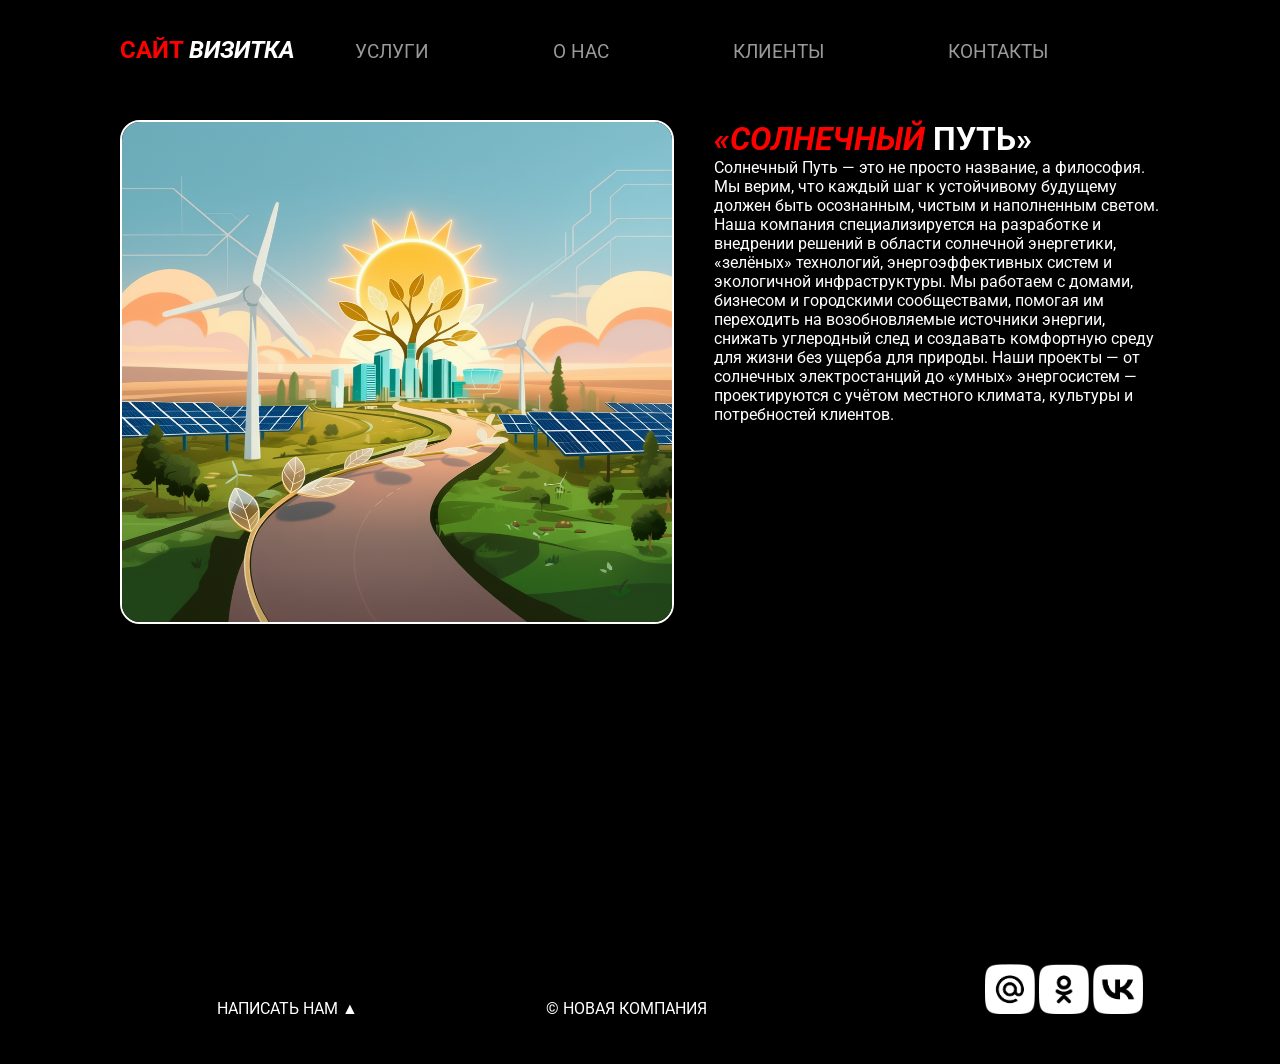
<file: index.html>
<!DOCTYPE html>
<html lang="ru">
<head>
    <meta charset="UTF-8">
    <meta name="viewport" content="width=device-width, initial-scale=1.0">
    <link href="https://fonts.googleapis.com/css2?family=Roboto:ital,wght@0,100..900;1,100..900&display=swap" rel="stylesheet">
    <link rel="stylesheet" href="css/style.css">
    <title>Сайт визитка</title>
</head>
<body>
    <div class="wrapper">
        <header class="clearfix">
            <a id="logo" href="index.html"><span class="red">Сайт</span> <i>визитка</i></a>
        <nav id="mainnav">            
            <ul>
                <li><a href="uslugi.html">Услуги</a></li>
                <li><a href="onas.html">О нас</a></li>
                <li><a href="klienti.html">Клиенты</a></li>
                <li><a href="kontakti.html">Контакты</a></li>
            </ul>
        </nav>
        </header>
        <main>
            <img class="main_img-float" src="img/1761023981.png" alt="Фото города">
            <h1><span class="red"><i>«Солнечный</i></span> путь»</h1>
            <p>Солнечный Путь — это не просто название, а философия. Мы верим, что каждый шаг к устойчивому будущему должен быть осознанным, чистым и наполненным светом. Наша компания специализируется на разработке и внедрении решений в области солнечной энергетики, «зелёных» технологий, энергоэффективных систем и экологичной инфраструктуры. 
            Мы работаем с домами, бизнесом и городскими сообществами, помогая им переходить на возобновляемые источники энергии, снижать углеродный след и создавать комфортную среду для жизни без ущерба для природы. Наши проекты — от солнечных электростанций до «умных» энергосистем — проектируются с учётом местного климата, культуры и потребностей клиентов.</p>
        </main>
    </div>
    <footer>
    <footer class="index_footer">
        <p class="footer_block"><a id="napn" href="obsvaz.html">Написать нам &#9650;</a></p>
        <p class="footer_block">&copy; Новая компания</p>
        <div class="footer_icons">
            <a target="_blank" href="https://mail.ru/?autologin=no"><img class="footer_img" src="img/mailru.png" alt="Иконка mail.ru"></a>
            <a target="_blank" href="https://m.ok.ru/"><img class="footer_img" src="img/ok.png" alt="Иконка ok"></a>
            <a target="_blank" href="https://vk.com/"><img class="footer_img" src="img/vk.png" alt="Иконка vk"></a>
        </div>
    </footer>
</body>
</html>
</file>
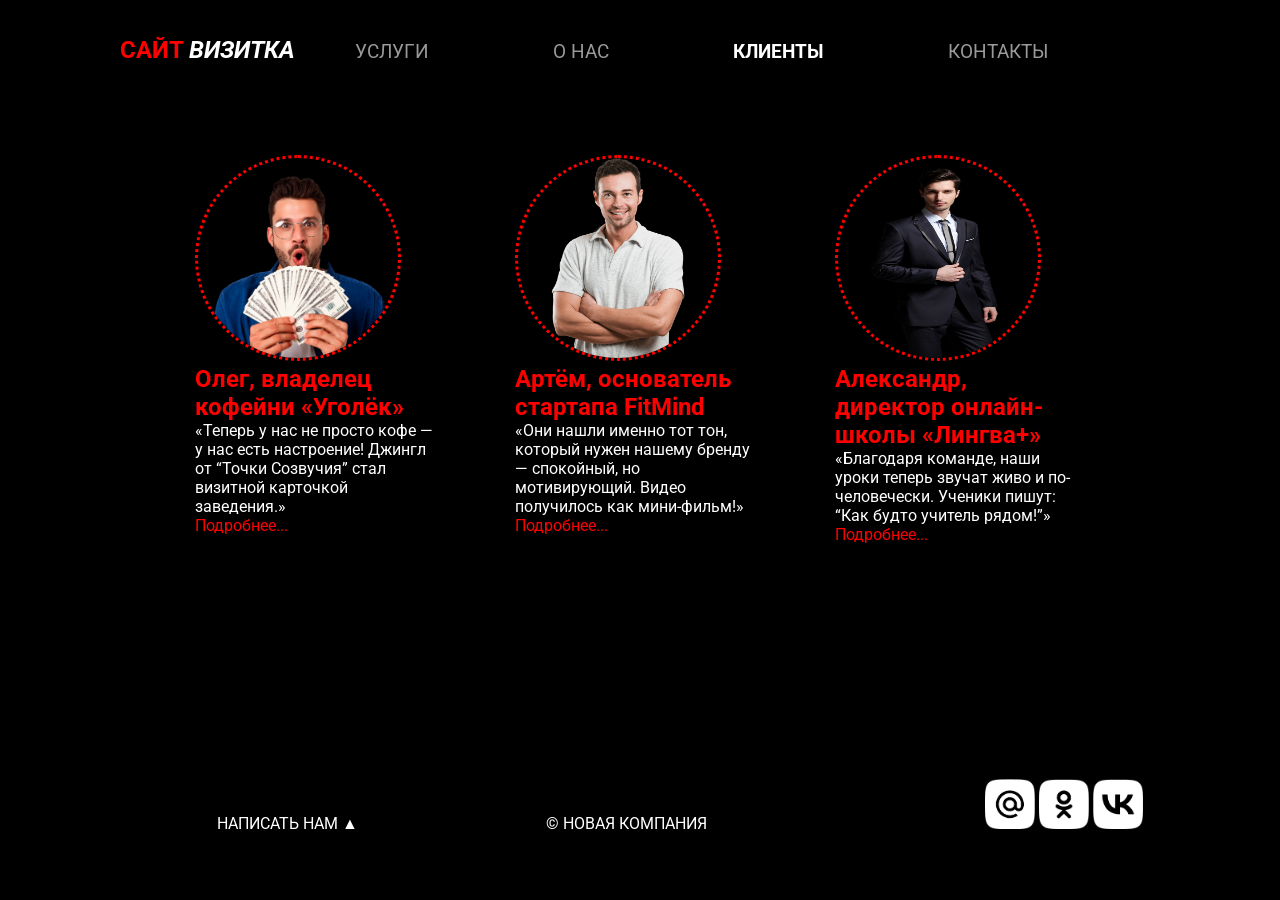
<file: klienti.html>
<!DOCTYPE html>
<html lang="ru">
<head>
    <meta charset="UTF-8">
    <meta name="viewport" content="width=device-width, initial-scale=1.0">
    <link href="https://fonts.googleapis.com/css2?family=Roboto:ital,wght@0,100..900;1,100..900&display=swap" rel="stylesheet">
    <link rel="stylesheet" href="css/style.css">
    <title>Отзывы</title>
</head>
<body>
     <div class="wrapper">
        <header>
            <a id="logo" href="index.html"><span class="red">Сайт</span> <i>визитка</i></a>
            <nav id="mainnav">            
                <ul>
                    <li><a href="uslugi.html">Услуги</a></li>
                    <li><a href="onas.html">О нас</a></li>
                    <li class="active"><a href="klienti.html">Клиенты</a></li>
                    <li><a href="kontakti.html">Контакты</a></li>
                </ul>
            </nav>
        </header>
        <main>
            <section class="services clearfix">
            <article class="services_item">
                <img class="services_img k1" src="img/chelovek-s-dengami.png" alt="">
                <h2 class="red">Олег, владелец кофейни «Уголёк»</h2>
                <p>«Теперь у нас не просто кофе — у нас есть настроение! Джингл от “Точки Созвучия” стал визитной карточкой заведения.»</p>
                <p><a class="red" href="">Подробнее...</a></p>
            </article>
            <article class="services_item"><img class="services_img k2" src="img/free-png.ru-599.png" alt=""><h2 class="red">Артём, основатель стартапа FitMind</h2>
                <p>«Они нашли именно тот тон, который нужен нашему бренду — спокойный, но мотивирующий. Видео получилось как мини-фильм!»</p>
                <p><a class="red" href="">Подробнее...</a></p>
            </article>
            <article class="services_item"><img class="services_img k3" src="img/1670959059_grizly-club-p-chelovek-v-kostyume-png-1.png" alt=""><h2 class="red">Александр, директор онлайн-школы «Лингва+»</h2>
                <p>«Благодаря команде, наши уроки теперь звучат живо и по-человечески. Ученики пишут: “Как будто учитель рядом!”»</p>
                <p><a class="red" href="">Подробнее...</a></p>
            </article>
           </section>
        </main>
    </div>
    <footer>
        <p class="footer_block"><a id="napn" href="obsvaz.html">Написать нам &#9650;</a></p>
        <p class="footer_block">&copy; Новая компания</p>
        <div class="footer_icons">
            <a target="_blank" href="https://mail.ru/?autologin=no"><img class="footer_img" src="img/mailru.png" alt="Иконка mail.ru"></a>
            <a target="_blank" href="https://m.ok.ru/"><img class="footer_img" src="img/ok.png" alt="Иконка ok"></a>
            <a target="_blank" href="https://vk.com/"><img class="footer_img" src="img/vk.png" alt="Иконка vk"></a>
        </div>
    </footer>
</body>
</html>
</file>
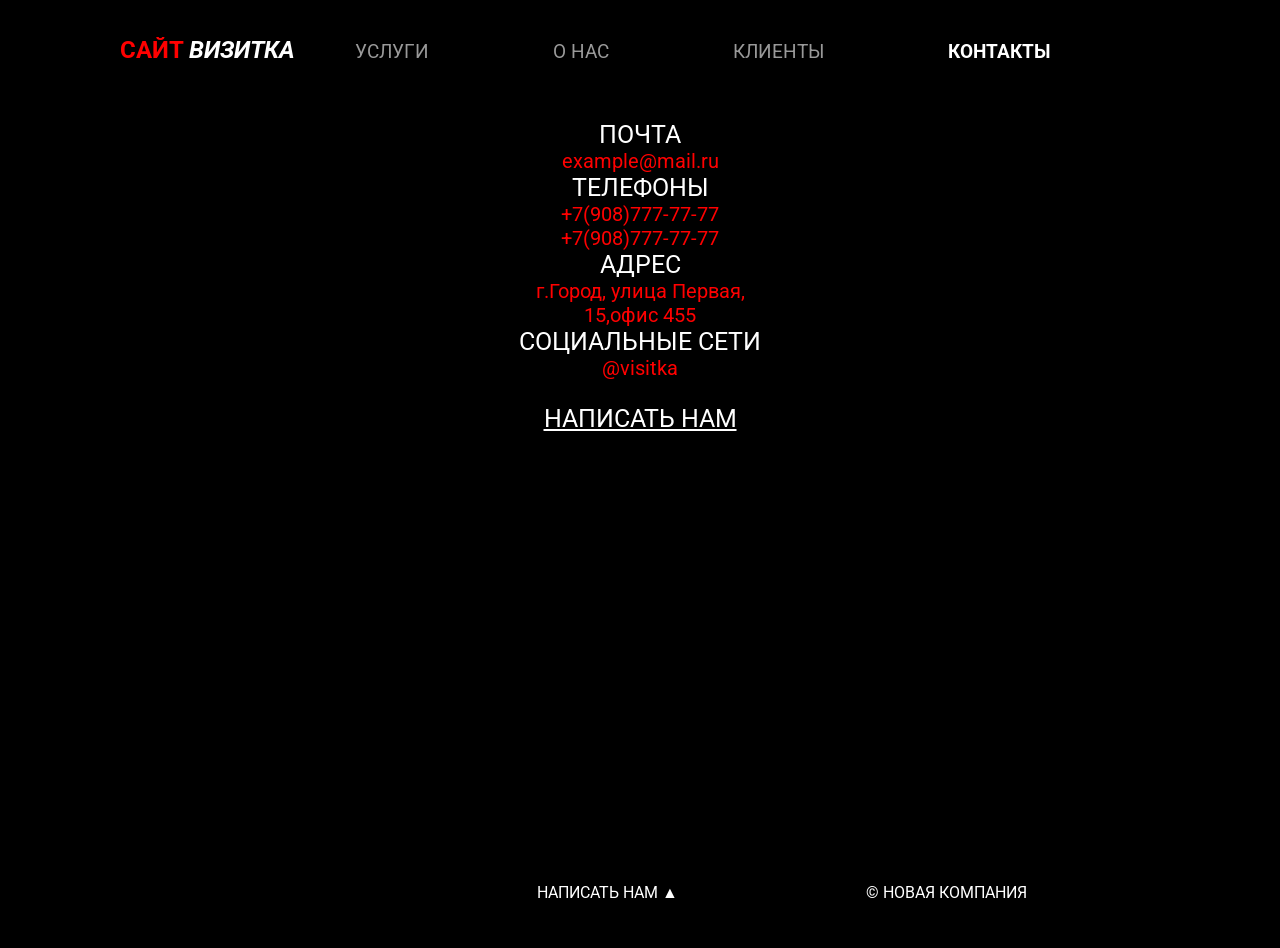
<file: kontakti.html>
<!DOCTYPE html>
<html lang="ru">
<head>
    <meta charset="UTF-8">
    <meta name="viewport" content="width=device-width, initial-scale=1.0">
    <link href="https://fonts.googleapis.com/css2?family=Roboto:ital,wght@0,100..900;1,100..900&display=swap" rel="stylesheet">
    <link rel="stylesheet" href="css/style.css">
    <title>Контакты</title>
</head>
<body>
        <header>
            <a id="logo" href="index.html"><span class="red">Сайт</span> <i>визитка</i></a>
            <nav id="mainnav">            
                <ul>
                    <li><a href="uslugi.html">Услуги</a></li>
                    <li><a href="onas.html">О нас</a></li>
                    <li><a href="klienti.html">Клиенты</a></li>
                    <li class="active"><a href="kontakti.html">Контакты</a></li>
                </ul>
            </nav>
        </header>
        <main class="m-kon">
            <h2>Почта</h2>
            <p class="red">example@mail.ru</p>
            <h2>Телефоны</h2>
            <p class="red">+7(908)777-77-77</p>
            <p class="red">+7(908)777-77-77</p>
            <h2>Адрес</h2>
            <p class="red">г.Город, улица Первая, 15,офис 455</p>
            <h2>Социальные сети</h2>
            <p class="red">@visitka</p>
            <br>
            <h2><a class="h-con" href="">Написать нам</a></h2>
        </main>
    <footer class="kontakti_footer">
        <p class="footer_block"><a id="napn" href="obsvaz.html">Написать нам &#9650;</a></p>
        <p class="footer_block">&copy; Новая компания</p>
        <div class="footer_icons">
            <a target="_blank" href="https://mail.ru/?autologin=no"><img class="footer_img" src="img/mailru.png" alt="Иконка mail.ru"></a>
            <a target="_blank" href="https://m.ok.ru/"><img class="footer_img" src="img/ok.png" alt="Иконка ok"></a>
            <a target="_blank" href="https://vk.com/"><img class="footer_img" src="img/vk.png" alt="Иконка vk"></a>
        </div>
    </footer>
</body>
</html>
</file>
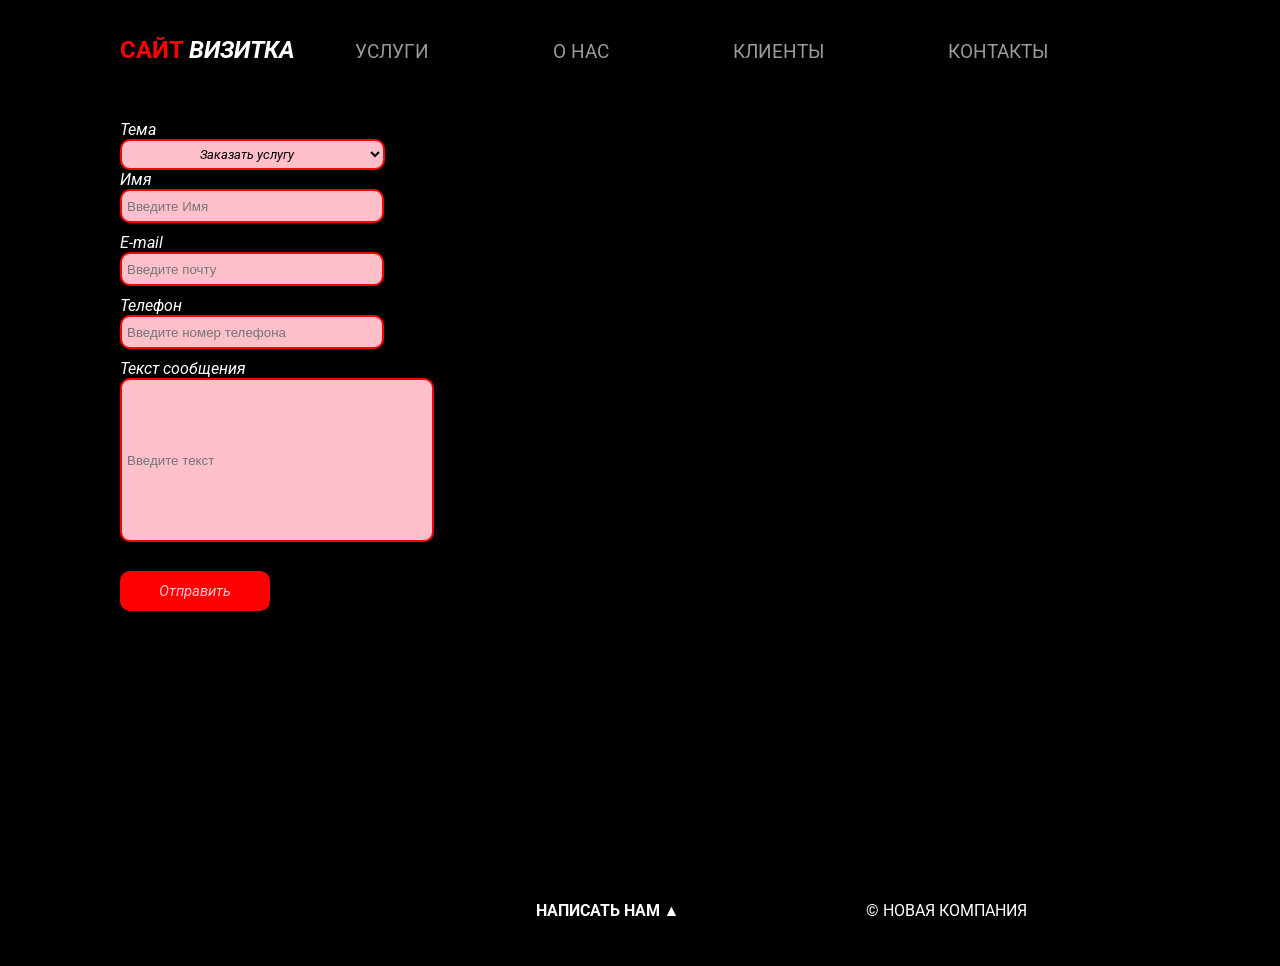
<file: obsvaz.html>
<!DOCTYPE html>
<html lang="ru">
<head>
    <meta charset="UTF-8">
    <meta name="viewport" content="width=device-width, initial-scale=1.0">
    <link href="https://fonts.googleapis.com/css2?family=Roboto:ital,wght@0,100..900;1,100..900&display=swap" rel="stylesheet">
    <link rel="stylesheet" href="css/style.css">
    <title>Обратная связь</title>
</head>
<body>
    <div class="wrapper">
        <header class="clearfix">
            <a id="logo" href="index.html"><span class="red">Сайт</span> <i>визитка</i></a>
        <nav id="mainnav">            
            <ul>
                <li><a href="uslugi.html">Услуги</a></li>
                <li><a href="onas.html">О нас</a></li>
                <li><a href="klienti.html">Клиенты</a></li>
                <li><a href="kontakti.html">Контакты</a></li>
            </ul>
        </nav>
        </header>
        <main>
            <form id="contact-form" action="">      
                <div class="form_item">
                    <label for="topic"><i>Тема</i></label>
                    <br>
                    <select name="topic" id="topic">
                        <option value="1">Заказать услугу</option>
                        <option value="2">Оставить отзыв/замечание</option>
                        <option value="3">Предложить сотрудничество</option>
                        <option value="4">Другое</option>
                    </select>
                </div>
                <div class="form_item">
                    <label for="name"><i>Имя</i></label><br>
                    <input name="name" id="name" type="text" placeholder="Введите Имя" required>
                </div>      
                <div class="form_item">
                    <label for="name"><i>E-mail</i></label><br>
                    <input name="name" id="name" type="email" placeholder="Введите почту" required>
                </div>
                <div class="form_item">
                    <label for="name"><i>Телефон</i></label><br>
                    <input name="name" id="name" type="tel" placeholder="Введите номер телефона" required>
                </div>      
                <div class="form_item">
                    <label for="text"><i>Текст сообщения</i></label><br>
                    <input name="text" id="text" type="text" placeholder="Введите текст" required>
                </div>
                <br>
                <div class="form_item">
                <input type="submit" value="Отправить">
                </div>
            </form>
        </main>
    </div>
    <footer class="obsvas_footer">
        <p class="footer_block"><a id="napn" href="obsvaz.html"><b>Написать нам &#9650;</b></a></p>
        <p class="footer_block">&copy; Новая компания</p>
        <div class="footer_icons">
            <a target="_blank" href="https://mail.ru/?autologin=no"><img class="footer_img" src="img/mailru.png" alt="Иконка mail.ru"></a>
            <a target="_blank" href="https://m.ok.ru/"><img class="footer_img" src="img/ok.png" alt="Иконка ok"></a>
            <a target="_blank" href="https://vk.com/"><img class="footer_img" src="img/vk.png" alt="Иконка vk"></a>
        </div>
    </footer>
</body>
</html>
</file>
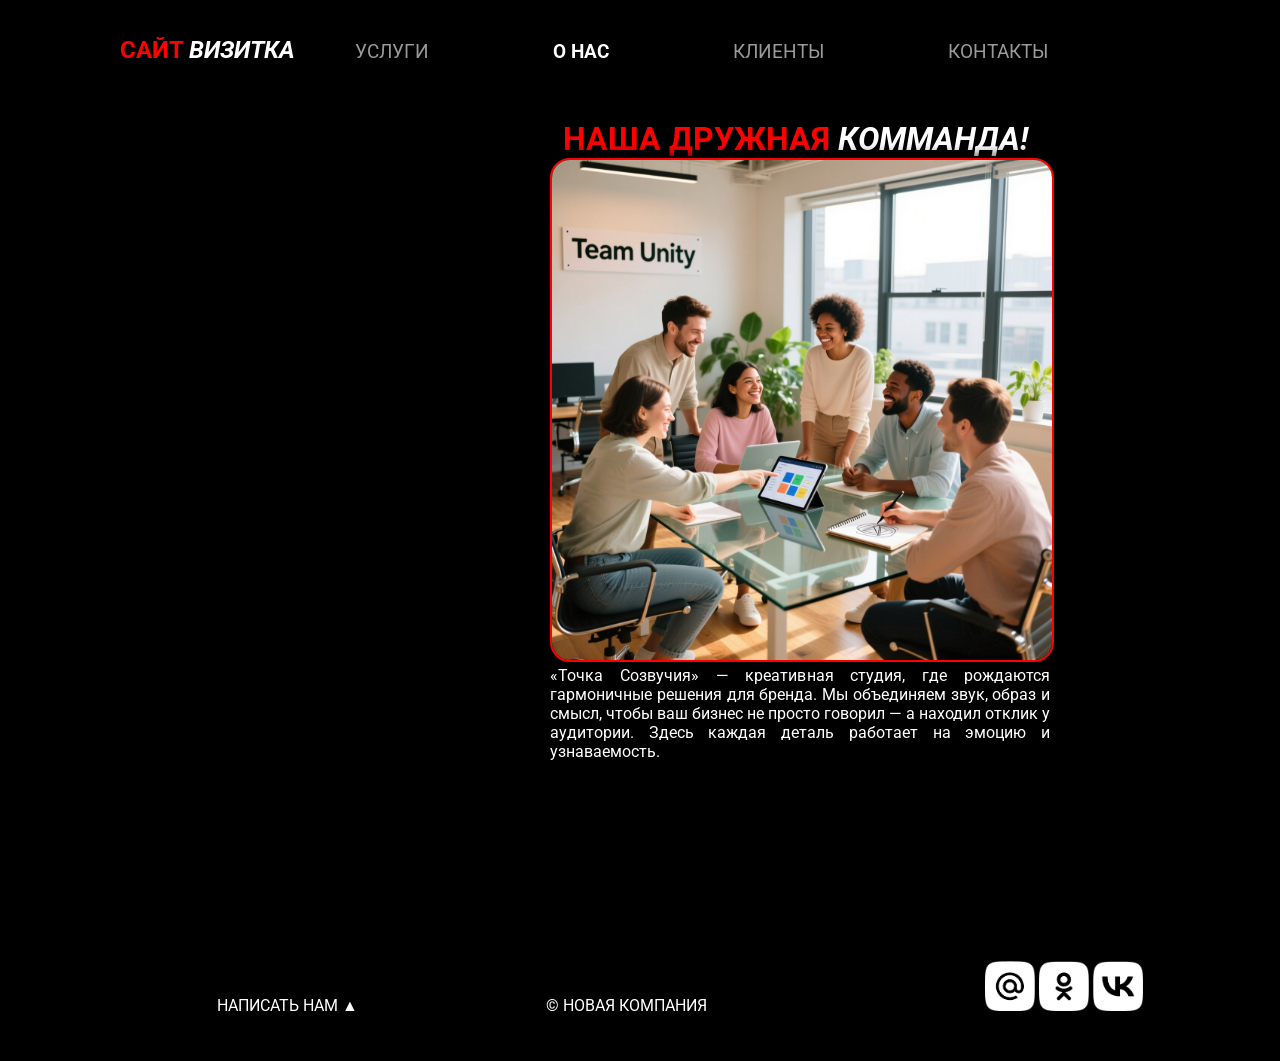
<file: onas.html>
<!DOCTYPE html>
<html lang="ru">
<head>
    <meta charset="UTF-8">
    <meta name="viewport" content="width=device-width, initial-scale=1.0">
    <link href="https://fonts.googleapis.com/css2?family=Roboto:ital,wght@0,100..900;1,100..900&display=swap" rel="stylesheet">
    <link rel="stylesheet" href="css/style.css">
    <title>О нас</title>
</head>
<body>
    <div class="wrapper">
        <header>
            <a id="logo" href="index.html"><span class="red">Сайт</span> <i>визитка</i></a>
            <nav id="mainnav">            
                <ul>
                    <li><a href="uslugi.html">Услуги</a></li>
                    <li class="active"><a href="onas.html">О нас</a></li>
                    <li><a href="klienti.html">Клиенты</a></li>
                    <li><a href="kontakti.html">Контакты</a></li>
                </ul>
            </nav>
        </header>
        <main class="main2">
            <h1 id="com"><span class="red">Наша дружная</span> <i>комманда!</i></h1>
            <img class="main2-img" src="img/1761026541.png" alt="">
            <p>«Точка Созвучия» — креативная студия, где рождаются гармоничные решения для бренда. Мы объединяем звук, образ и смысл, чтобы ваш бизнес не просто говорил — а находил отклик у аудитории. Здесь каждая деталь работает на эмоцию и узнаваемость.</p>
        </main>
    </div>
    <footer>
        <p class="footer_block"><a id="napn" href="obsvaz.html">Написать нам &#9650;</a></p>
        <p class="footer_block">&copy; Новая компания</p>
        <div class="footer_icons">
            <a target="_blank" href="https://mail.ru/?autologin=no"><img class="footer_img" src="img/mailru.png" alt="Иконка mail.ru"></a>
            <a target="_blank" href="https://m.ok.ru/"><img class="footer_img" src="img/ok.png" alt="Иконка ok"></a>
            <a target="_blank" href="https://vk.com/"><img class="footer_img" src="img/vk.png" alt="Иконка vk"></a>
        </div>
    </footer>
</body>
</html>
</file>
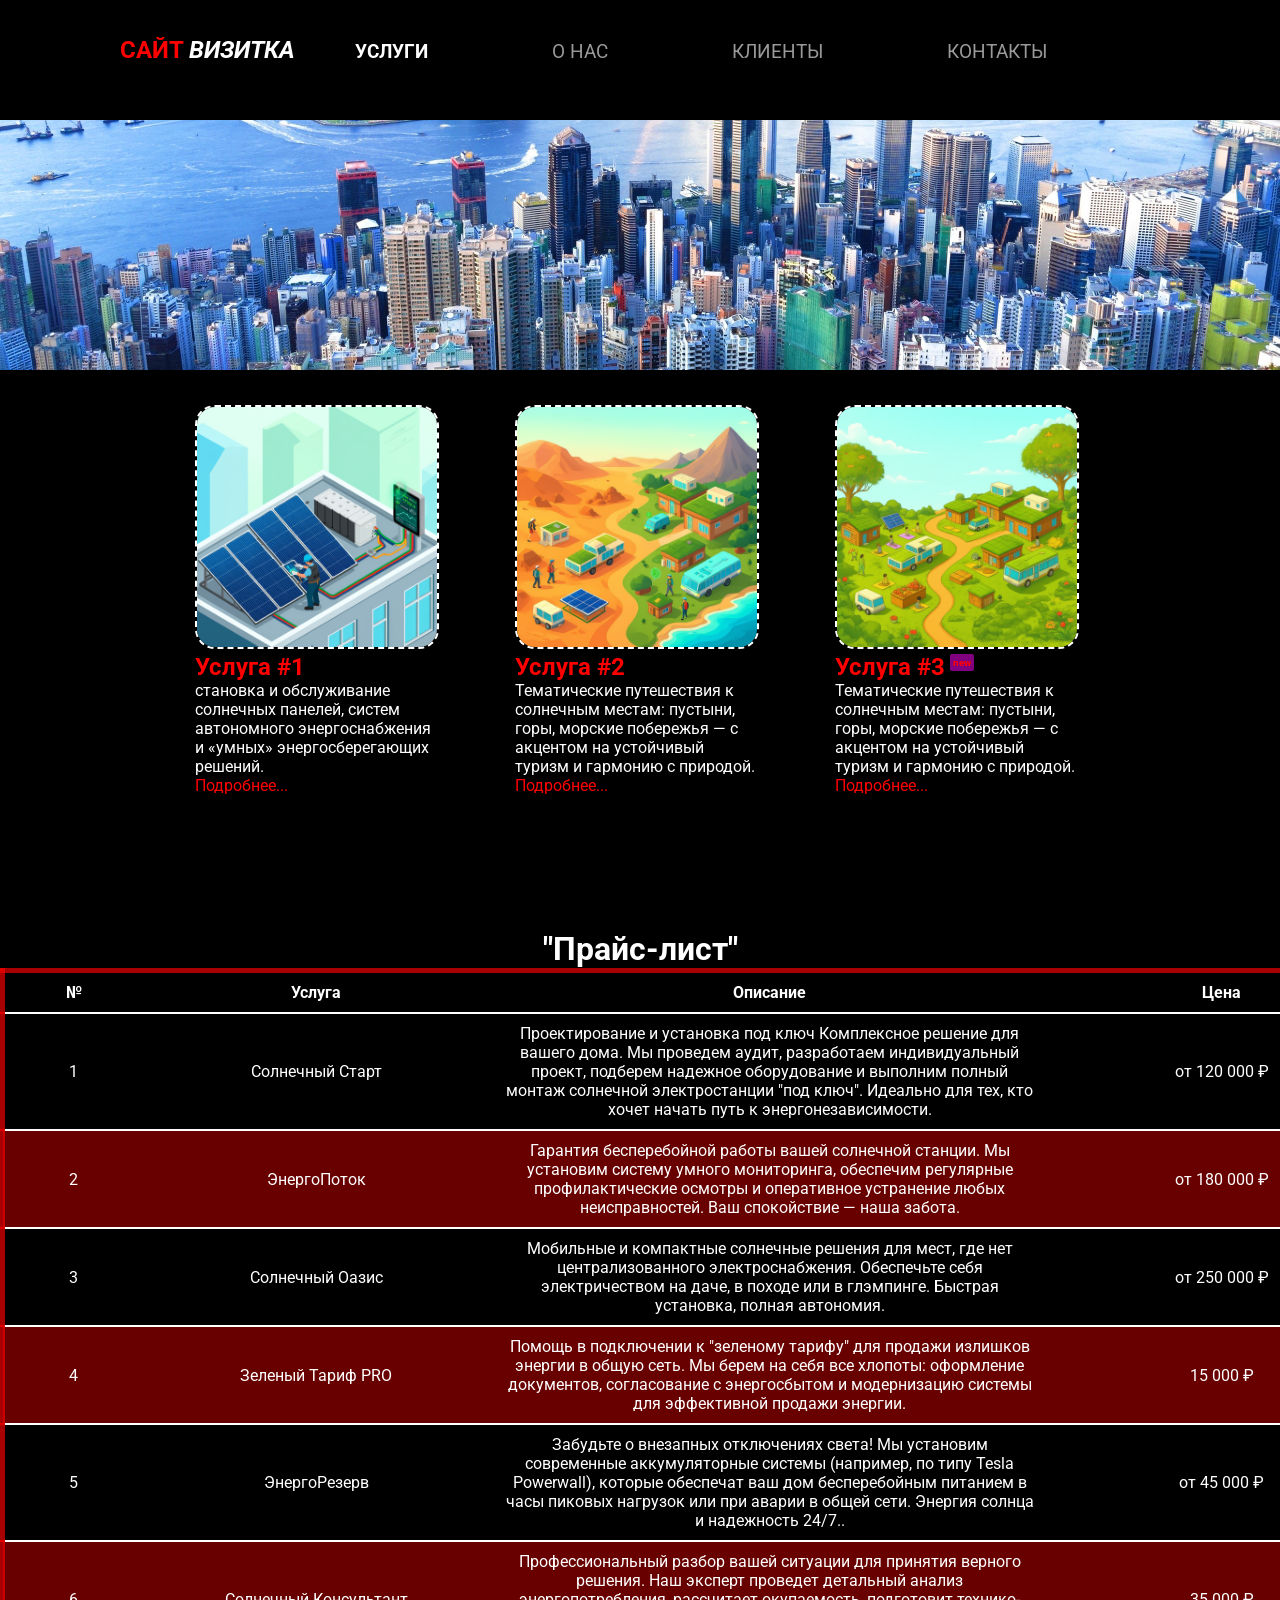
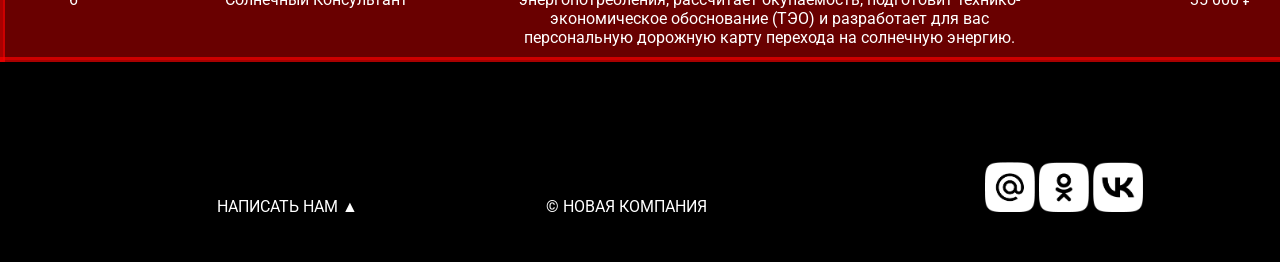
<file: uslugi.html>
<!DOCTYPE html>
<html lang="ru">
<head>
    <meta charset="UTF-8">
    <meta name="viewport" content="width=device-width, initial-scale=1.0">
    <link href="https://fonts.googleapis.com/css2?family=Roboto:ital,wght@0,100..900;1,100..900&display=swap" rel="stylesheet">
    <link rel="stylesheet" href="css/style.css">
    <title>Услуги</title>
</head>
<body>
    <div class="wrapper">
        <header>
            <a id="logo" href="index.html"><span class="red">Сайт</span> <i>визитка</i></a>
            <ul>
                <nav id="mainnav">            
                    <ul>
                        <li class="active"><a href="uslugi.html">Услуги</a></li>
                        <li><a href="onas.html">О нас</a></li>
                        <li><a href="klienti.html">Клиенты</a></li>
                        <li><a href="kontakti.html">Контакты</a></li>
                    </ul>
                </nav>
        </header>
        <div class="panorama"></div>
        <main>
            <section class="services clearfix">
            <article class="services_item">
                <img class="services_img" src="img/1761024554.png" alt="">
                <h2 class="red">Услуга #1</h2>
                <p>становка и обслуживание солнечных панелей, систем автономного энергоснабжения и «умных» энергосберегающих решений.</p>
                <p><a class="red" href="">Подробнее...</a></p>
            </article>
            <article class="services_item"><img class="services_img" src="img/1761024774.png" alt=""><h2 class="red">Услуга #2</h2>
                <p>Тематические путешествия к солнечным местам: пустыни, горы, морские побережья — с акцентом на устойчивый туризм и гармонию с природой.</p>
                <p><a class="red" href="">Подробнее...</a></p>
            </article>
            <article class="services_item"><img class="services_img" src="img/1761024921.png" alt=""><h2 class="red new">Услуга #3</h2>
                <p>Тематические путешествия к солнечным местам: пустыни, горы, морские побережья — с акцентом на устойчивый туризм и гармонию с природой.</p>
                <p><a class="red" href="">Подробнее...</a></p>
            </article>
           </section>
        </main>
        <h1 class="h1--invisible">"Прайс-лист"</h1>
            <table class="price">
                <thead>
                    <tr>
                        <th>№</th>
                        <th>Услуга</th>
                        <th>Описание</th>
                        <th>Цена</th>
                    </tr>
                </thead>
                <tbody>                
                    <tr>
                        <td>1</td>
                        <td>Солнечный Старт</td>
                        <td>Проектирование и установка под ключ Комплексное решение для вашего дома. Мы проведем аудит, разработаем индивидуальный проект, подберем надежное оборудование и выполним полный монтаж солнечной электростанции "под ключ". Идеально для тех, кто хочет начать путь к энергонезависимости.</td>
                        <td>от 120 000 ₽</td>
                    </tr>
                    <tr>
                        <td>2</td>
                        <td>ЭнергоПоток</td>
                        <td>Гарантия бесперебойной работы вашей солнечной станции. Мы установим систему умного мониторинга, обеспечим регулярные профилактические осмотры и оперативное устранение любых неисправностей. Ваш спокойствие — наша забота.</td>
                        <td>от 180 000 ₽</td>
                    </tr>
                    <tr>
                        <td>3</td>
                        <td>Солнечный Оазис</td>
                        <td>Мобильные и компактные солнечные решения для мест, где нет централизованного электроснабжения. Обеспечьте себя электричеством на даче, в походе или в глэмпинге. Быстрая установка, полная автономия.</td>
                        <td>от 250 000 ₽</td>
                    </tr>
                    <tr>
                        <td>4</td>
                        <td>Зеленый Тариф PRO</td>
                        <td>Помощь в подключении к "зеленому тарифу" для продажи излишков энергии в общую сеть. Мы берем на себя все хлопоты: оформление документов, согласование с энергосбытом и модернизацию системы для эффективной продажи энергии. </td>
                        <td>15 000 ₽</td>
                    </tr>
                        <td>5</td>
                        <td>ЭнергоРезерв</td>
                        <td>Забудьте о внезапных отключениях света! Мы установим современные аккумуляторные системы (например, по типу Tesla Powerwall), которые обеспечат ваш дом бесперебойным питанием в часы пиковых нагрузок или при аварии в общей сети. Энергия солнца и надежность 24/7..</td>
                        <td>от 45 000 ₽</td>
                    <tr>
                        <td>6</td>
                        <td>Солнечный Консультант</td>
                        <td>Профессиональный разбор вашей ситуации для принятия верного решения. Наш эксперт проведет детальный анализ энергопотребления, рассчитает окупаемость, подготовит технико-экономическое обоснование (ТЭО) и разработает для вас персональную дорожную карту перехода на солнечную энергию.</td>
                        <td>35 000 ₽</td>
                    </tr>
                        
                </tbody>
            </table>
    </div>
    <footer>
        <p class="footer_block"><a id="napn" href="obsvaz.html">Написать нам &#9650;</a></p>
        <p class="footer_block">&copy; Новая компания</p>
        <div class="footer_icons">
            <a target="_blank" href="https://mail.ru/?autologin=no"><img class="footer_img" src="img/mailru.png" alt="Иконка mail.ru"></a>
            <a target="_blank" href="https://m.ok.ru/"><img class="footer_img" src="img/ok.png" alt="Иконка ok"></a>
            <a target="_blank" href="https://vk.com/"><img class="footer_img" src="img/vk.png" alt="Иконка vk"></a>
        </div>
    </footer>
</body>
</html>
</file>
<file: css/style.css>
* {
    margin:0;
    padding: 0;
}

html,body {
  height: 100%;
  font-family: "Roboto", sans-serif;
}

#logo {
    font-family: "Roboto", Times, serif;
    text-transform: uppercase;
    text-decoration: none;
    color: rgb(255, 255, 255);
    font-size: 24px;
    font-weight: bold;
    line-height: 100px;
    float: left;
}

#mainnav ul {
    margin: 0;
    padding-left: 0;
}

#mainnav li {
    display: inline;
}

#mainnav a {
    opacity: 0.6;
    text-decoration: none;
    line-height: 103px;
    margin: 0px 30px;
    padding: 0px 30px;
    text-transform: uppercase;
    color: rgb(255, 255, 255);
    font-size: 19px;
}

#mainnav li.active a {
    font-weight: bold;
    opacity: 1;
}

#mainnav a:hover {
    text-decoration: underline;
}

.red {
    color: red;
}

header, main, footer {
    width: 1040px;
    margin: 0 auto;
    border: 10px solid rgb(0, 0, 0);
    border: none;
}

#wrapper {
    min-height: 100%;
    height: auto !important;
    height: 100%;
    width: 100%;
}

header{
    height:120px;    
}

main{
    padding-bottom: 100px;
}

main h1 {
    text-transform: uppercase;
}

footer {   
    margin: 100px auto 0;
    position: relative;
    height: 100px;
}

body {
    background-color: rgb(0, 0, 0);
    color: rgb(255, 255, 255);
}

.main_img-float {
    width: 550px;
    height: 500px;
    float: left;
    margin-right: 40px;
    border: 2px solid rgb(255, 255, 255);
    border-radius: 20px;
}

.panorama {
    width: 100%;
    height: 250px;
    background: url(../img/2.jpg) no-repeat center 70%;
    background-size: cover;
}

.services_img {
    width: 240px;
    border: dashed 2px rgb(255, 255, 255);
    border-radius: 20px;
}

.services_item {
    margin-left: 40px;
    margin-right: 40px;
    width: 240px;
    float: left;
}

.services {
    padding: 35px;
    /*border: 5px solid white;*/
}

.services a {
    text-decoration: none;
}

.services a:hover {
    text-decoration: underline;
}

.new::after {
    content: "new";
    font-size: 10px;
    vertical-align: super;
    background-color: purple;
    border-radius: 2px;
    padding: 3px;
    margin-left: 5px;
}   

.red {
    color: rgb(255, 0, 0);
}

.clearfix::after {
    content: "";
    display: table;
    clear: both;
}

.h1--invisible {
    text-align: center;
}

table {
    border: 5px solid rgba(255, 0, 0, 0.658);
    border-collapse: collapse;
    width: 1400px;
    margin: 0 auto;
}

tr:nth-child(even) {
    background-color: rgb(105, 0, 0);
} 

td,th {
    text-align: center;
    padding: 10px 10px 10px 10px;
}

tr {
    border: 2px solid white;
}

.price th:first-child {
    width: 10%;
}

.price th:nth-child(2), .price th:last-child {
    width: 25%;
}

.main2 {
    text-align: justify;
    padding-left: 550px;
}

#com {
    text-align: center;
    padding-right: 550px;
}

.h-con {
    color: white;
}

.main2-img {
    width: 500px;
    border: solid 2px rgb(255, 0, 0);
    border-radius: 20px;
    box-shadow: 0 0 15px black;
}

.main2 p {
    max-width: 500px;
}

.m-kon {
    text-align: center;
    max-width: 250px;
}

.m-kon h2 {
    font-weight: normal;
    font-size: 25px;
    text-transform: uppercase;
}

.m-kon {
    font-size: 20px;
}

.otzivi-img {
    width: 100%;
    height: 500px;
    background: url(../img/c22e1385.png) no-repeat center 70%;
    background-size: cover;
}

.k1 {
    width: 200px;
    height: 200px;
    border: dotted 3px rgb(255, 0, 0);
    border-radius: 100%;
}

.k2 {
    width: 200px;
    height: 200px;
    border: dotted 3px rgb(255, 0, 0);
    border-radius: 100%;
}

.k3 {
    width: 200px;
    height: 200px;
    border: dotted 3px rgb(255, 0, 0);
    border-radius: 100%;
}

.footer_block {
    display: inline-block;
    width: 335px;
    text-transform: uppercase;
    text-align: center;
}

.footer_icons {
    display: inline-block;
    width: 335px;
    text-align: right;
    margin-left: 10px;
}

.footer_img {
    width: 50px;
}

#topic {
    color: rgb(255, 0, 0);
    border: rgb(255, 0, 0) solid 2px;
    background-color: pink;
    color: rgb(0, 0, 0);
    font-style: italic;
    font-family: "Roboto", sans-serif;
    text-align: center  ;
    border-radius: 10px;
    padding: 5px;
    width: 265px;
}

#contact-form input[type="text"] {
    color: rgb(255, 0, 0);
    height: 20px;
    width: 250px;
    padding: 5px;
    margin-bottom: 10px;
    border-radius: 10px;
    border: rgb(255, 0, 0) solid 2px;
    background-color: pink;
}

#contact-form input[type="email"] {
    color: rgb(255, 0, 0);
    height: 20px;
    width: 250px;
    padding: 5px;
    margin-bottom: 10px;
    border-radius: 10px;
    border: rgb(255, 0, 0) solid 2px;
    background-color: pink;
}

#contact-form input[type="tel"] {
    color: rgb(255, 0, 0);
    height: 20px;
    width: 250px;
    padding: 5px;
    margin-bottom: 10px;
    border-radius: 10px;
    border: rgb(255, 0, 0) solid 2px;
    background-color: pink;
}

#name {
    width: 200px;
    color: pink;
}

#contact-form input[id="text"] {
    width: 300px;
    height: 150px;
}

#contact-form input[type="submit"] {
    border-radius: 10px;
    border: rgb(255, 0, 0) solid 2px;
    background-color: rgb(255, 0, 0);
    width: 150px;
    height: 40px;
    font-size: 15px;
    font-family: "Roboto", sans-serif;
    font-style: italic;
    color: pink;
}

#contact-form input[type="submit"]:hover {
    background: linear-gradient(0deg, rgb(255, 0, 0), rgb(38, 0, 255))
}

#napn {
    text-decoration: none;
    color: white;
}

.index_footer{
    margin: 440px 0px 0px 0px;
}
.kontakti_footer {  
    margin: 315px 0px 200px 440px;
}

.obsvas_footer {
    margin: 155px 0px 0px 440px;
}
</file>
